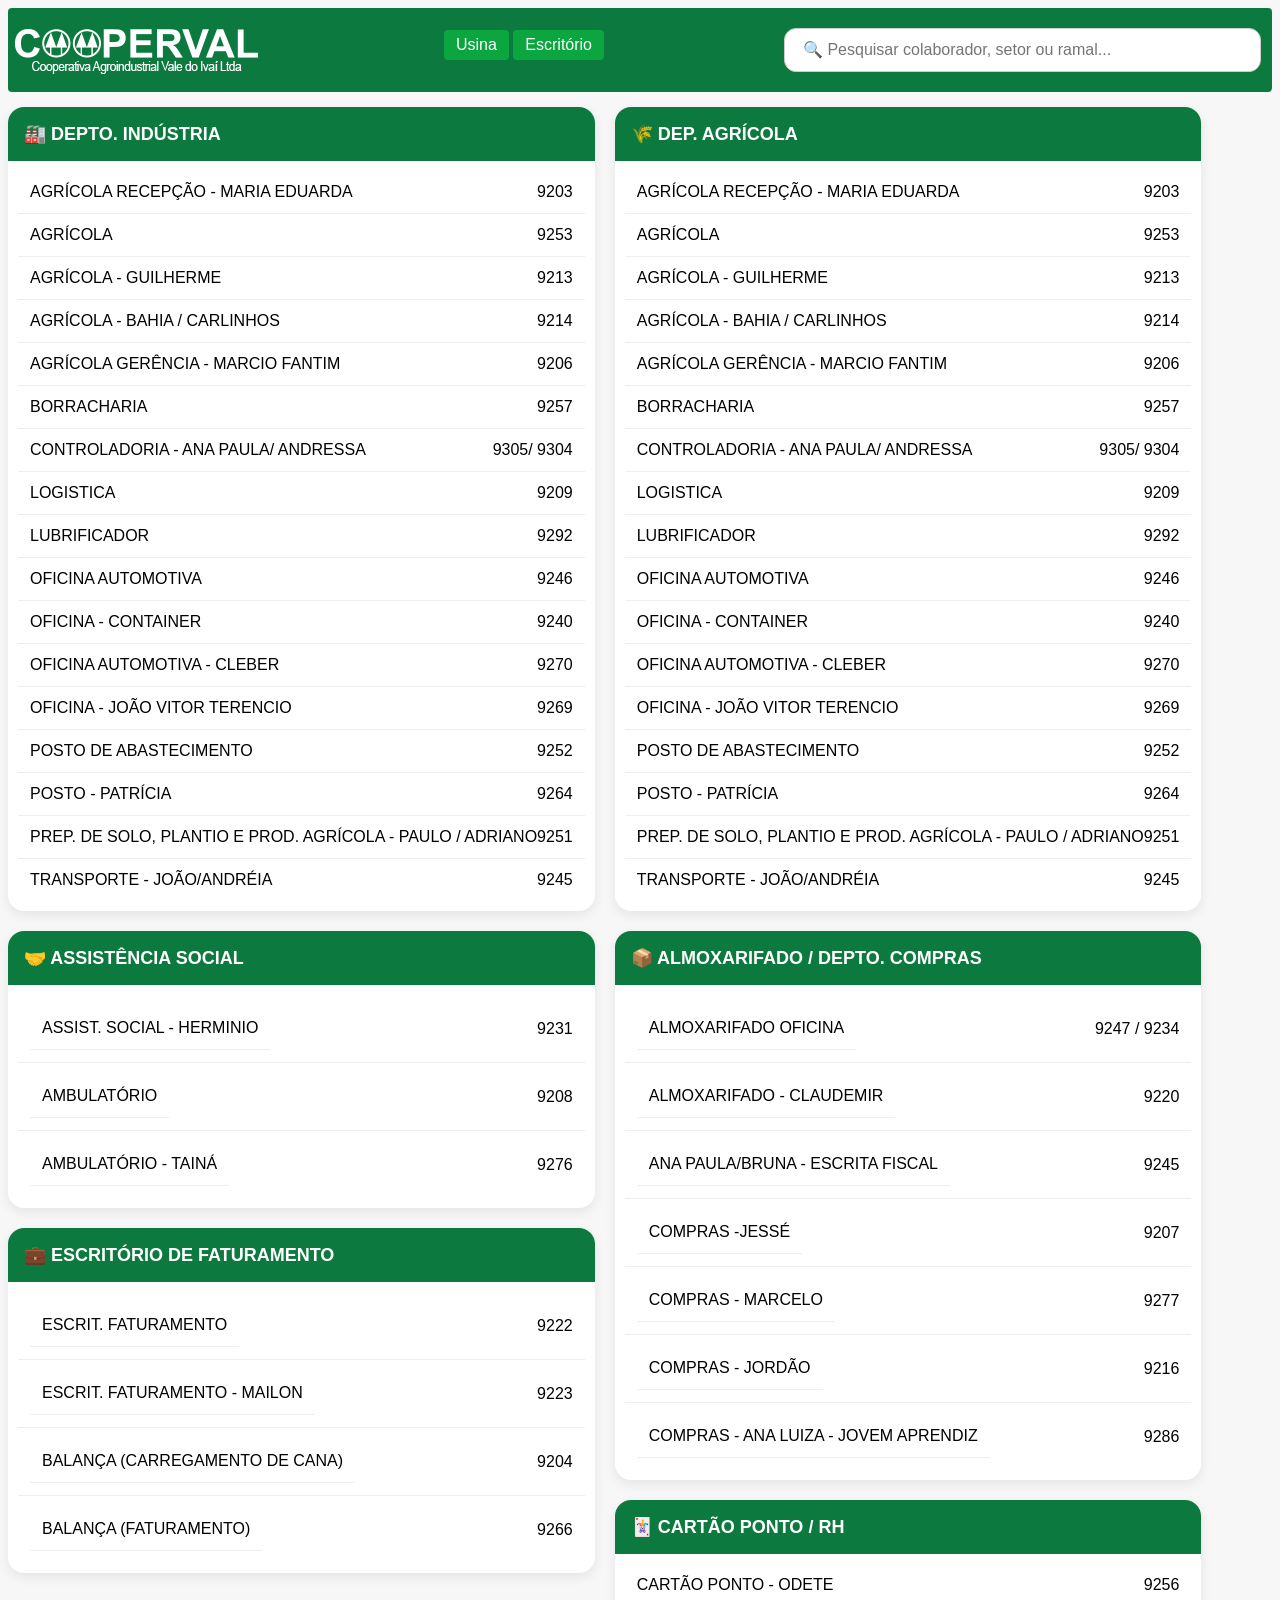
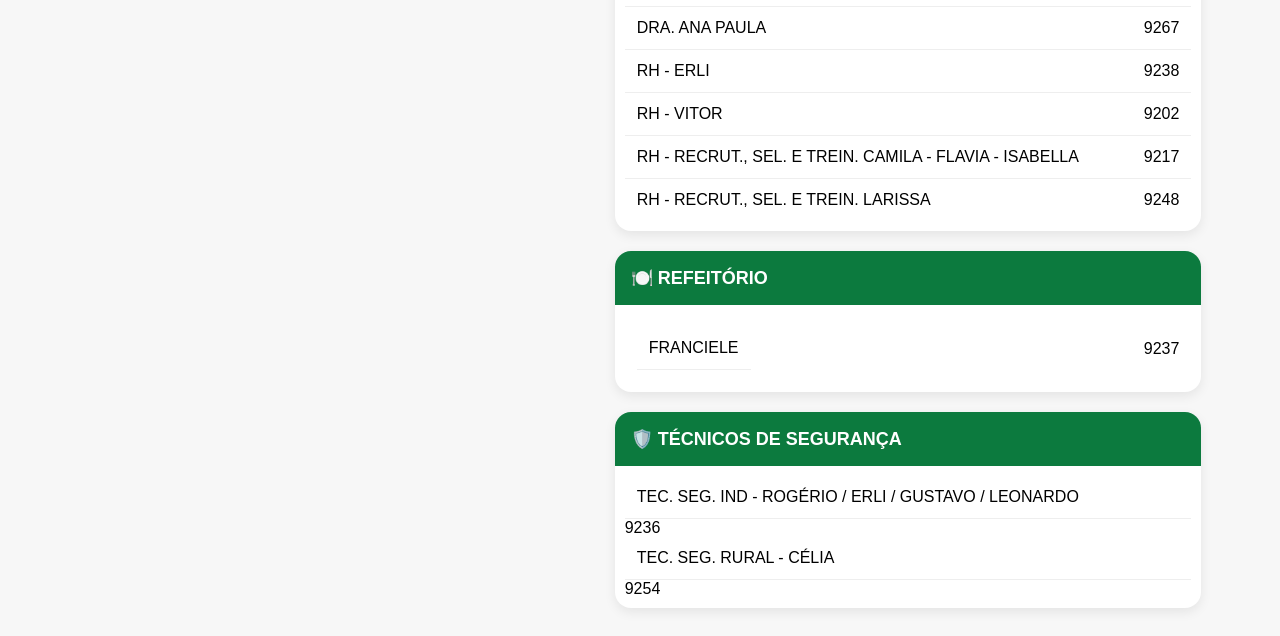
<file: index.html>
<!DOCTYPE html>
<html lang="pt-BR">

<head>
    <meta charset="UTF-8">
    <link rel="stylesheet" href="styles.css">
    <title>Lista de Ramais</title>
</head>

<body>
    <div class="ramais">
        <div class="menu">
            <img src="./images/logo-1.png" alt="logo.cooperval">
            <div class="menu.links">
                <a href="index.html">Usina</a>
                <a href="escritorio.html">Escritório</a>
            </div>
            <div class="pesquisa">
                <input type="text" id="pesquisaInput" placeholder="🔍 Pesquisar colaborador, setor ou ramal...">
            </div>

        </div>
        <section class="content">
            <div>
                <div class="departamento-card">
                    <div class="departamento-header">
                        <span>🏭 DEPTO. INDÚSTRIA</span>
                    </div>
                    <div id="tbodyDeptoIndustrial" class="departamento-body">
                    </div>
                </div>
                <div class="departamento-card">
                    <div class="departamento-header">
                        <span>🤝 ASSISTÊNCIA SOCIAL</span>
                    </div>
                    <div id="tbodySocial" class="departamento-body"></div>
                </div>
                <div class="departamento-card">
                    <div class="departamento-header">
                        <span>💼 ESCRITÓRIO DE FATURAMENTO</span>
                    </div>
                    <div id="tbodyFat" class="departamento-body">
                    </div>
                </div>
            </div>
            <div>
                <div class="departamento-card">
                    <div class="departamento-header">
                        <span>🌾 DEP. AGRÍCOLA </span>
                    </div>
                    <div id="tbodyAgr" class="departamento-body">
                    </div>
                </div>
                <div class="departamento-card">
                    <div class="departamento-header">
                        <span>📦 ALMOXARIFADO / DEPTO. COMPRAS</span>
                    </div>
                    <div id="tbodyCompras" class="departamento-body">
                    </div>
                </div>
                <div class="departamento-card">
                    <div class="departamento-header">
                        <span>🃏 CARTÃO PONTO / RH</span>
                    </div>
                    <div id="tbodyCponto" class="departamento-body">
                    </div>
                </div>
                <div class="departamento-card">
                    <div class="departamento-header">
                        <span>🍽️ REFEITÓRIO</span>
                    </div>
                    <div id="tbodyRef" class="departamento-body">
                    </div>
                </div>
                <div class="departamento-card">
                    <div class="departamento-header">
                        <span>🛡️ TÉCNICOS DE SEGURANÇA</span>
                    </div>
                    <div id="tbodyTecseg" class="departamento-body">
                    </div>
                </div>
            </div>
        </section>
    </div>
    <script src="script.js"></script>
</body>
</file>
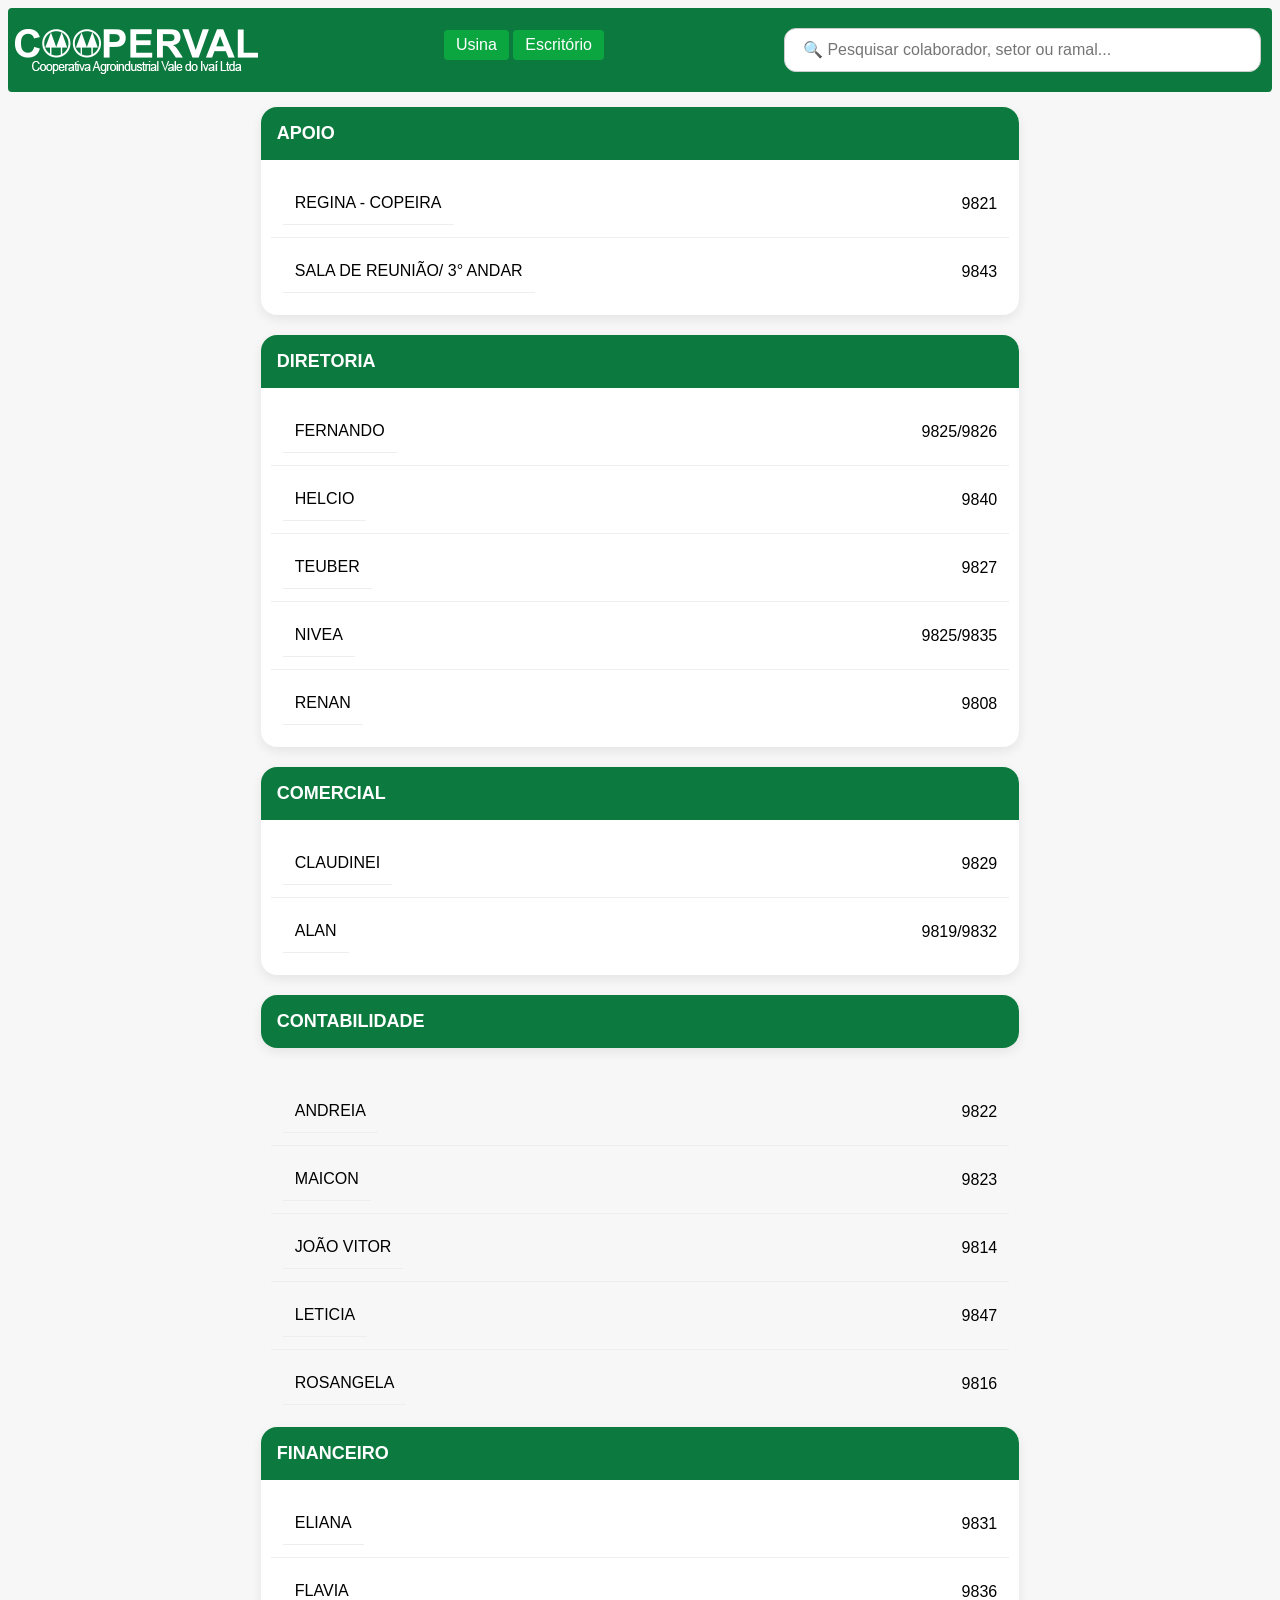
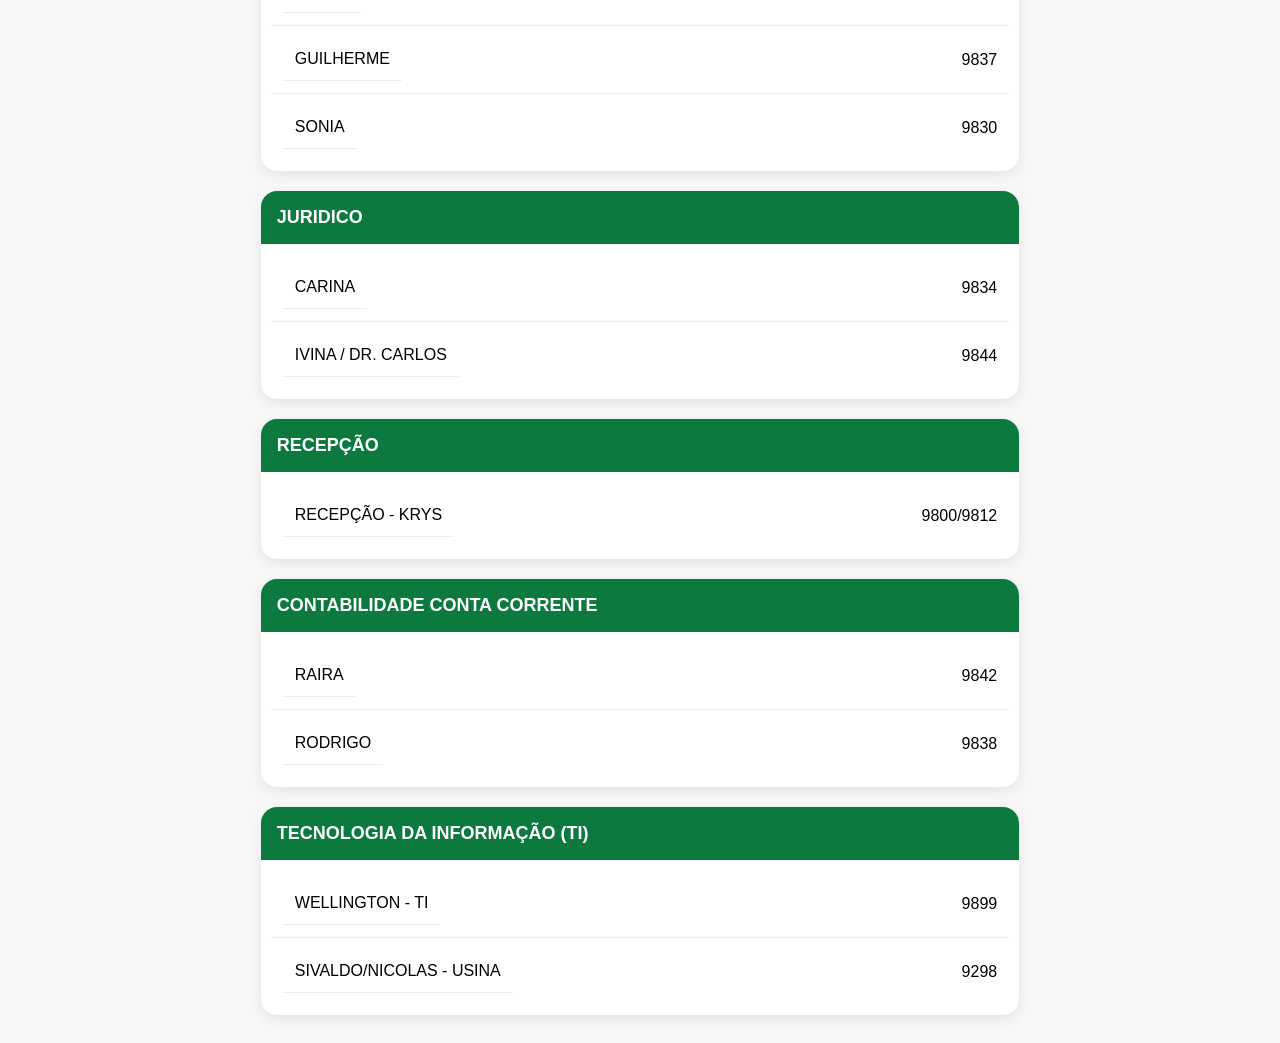
<file: escritorio.html>
<!DOCTYPE html>
<html lang="pt-BR">

<head>
    <meta charset="UTF-8">
    <link rel="stylesheet" href="styles.css">
    <title>Lista de Ramais</title>
</head>

<body>
    <div class="ramaisE">
        <div class="menu">
            <img src="./images/logo-1.png" alt="logo.cooperval">
            <div class="menu.links">
                <a href="index.html">Usina</a>
                <a href="escritorio.html">Escritório</a>
            </div>
            <div class="pesquisa">
                <input type="text" id="pesquisaInput" placeholder="🔍 Pesquisar colaborador, setor ou ramal...">
            </div>
        </div>
        <section class="contentE">
            <div>
                <div class="departamento-card">
                    <div class="departamento-header">
                        <span>APOIO</span>
                    </div>
                    <div id="tbodyApoio" class="departamento-body">
                    </div>
                </div>
                <div class="departamento-card">
                    <div class="departamento-header">
                        <span>DIRETORIA</span>
                    </div>
                    <div id="tbodyDiretoria" class="departamento-body"></div>
                </div>
                <div class="departamento-card">
                    <div class="departamento-header">
                        <span>COMERCIAL</span>
                    </div>
                    <div id="tbodyComercial" class="departamento-body"></div>
                </div>
                <div class="departamento-card">
                    <div class="departamento-header">
                        <span>CONTABILIDADE</span>
                    </div>
                </div>
                    <div id="tbodyContabilidade" class="departamento-body">
                    </div>
                <div class="departamento-card">
                    <div class="departamento-header">
                        <span>FINANCEIRO</span>
                    </div>
                    <div id="tbodyFinanceiro" class="departamento-body"></div>
                </div>
                <div class="departamento-card">
                    <div class="departamento-header">
                        <span>JURIDICO</span>
                    </div>
                    <div id="tbodyJuridico" class="departamento-body"></div>
                </div>
                <div class="departamento-card">
                    <div class="departamento-header">
                        <span>RECEPÇÃO</span>
                    </div>
                    <div id="tbodyRecepcao" class="departamento-body"></div>
                </div>
                <div class="departamento-card">
                        <div class="departamento-header">
                            <span> CONTABILIDADE CONTA CORRENTE</span>
                        </div>
                        <div id="tbodyContaCorrente" class="departamento-body"></div>
                </div>
                    <div class="departamento-card">
                        <div class="departamento-header">
                            <span>TECNOLOGIA DA INFORMAÇÃO (TI)</span>
                        </div>
                        <div id="tbodyTi" class="departamento-body"><div>
                </div>
        </section>
    </div>
    </div>
    <script src="scriptEscritorio.js"></script>
</body>

</html>
</file>
<file: styles.css>
body {
    font-family: Arial, sans-serif;
    background: #F7F7F7;
}


.menu{
    display: flex;
    align-items: center;
    background: #0C7A3E;
    margin-bottom: 15px;
    border-radius: 4px;
}

img{
    margin-right: auto;
}


a {
    padding: 6px 12px;
    background: #0ca640;
    border: none;
    color: white;
    border-radius: 4px;
    cursor: pointer;
    text-decoration: none;
    display: inline-block;
    margin-bottom: 10px;
    gap: 10px;
 }

.content{
    display: flex;
    gap: 20px;
    align-items: start;
    width: 100%;
}

.contentE{
    display: flex;
    flex-direction: column; 
    gap: px;
    width: 60%;
    margin: 0 auto; 
}


.departamento-card{
    background:#fff;
    border-radius:16px;
    box-shadow:0 4px 12px rgba(0,0,0,.08);
    overflow:hidden;
    margin-bottom:20px;
}

.departamento-header{
    background:#0C7A3E;
    color:white;
    font-size:18px;
    font-weight:bold;
    padding:16px;
}

.departamento-body{
    padding:10px;
}

.ramal-item{
    display:flex;
    justify-content:space-between;
    align-items:center;
    padding:12px;
    border-bottom:1px solid #eee;
    transition:0.2s;
}

.ramal-item:hover{
    background:#f7f7f7;
}

.ramal-item:last-child{
    border-bottom:none;
}

.setor{
    font-size:14px;
    color:#333;
}

.numero{
    background:#E8F5E9;
    color:#0C7A3E;
    font-weight:bold;
    padding:6px 12px;
    border-radius:20px;
    min-width:70px;
    text-align:center;
}

/*barra de pesquisa*/

.pesquisa{
    margin:20px 0;
    display:flex;
    justify-content:left;
    margin-left: auto;
}

#pesquisaInput{
    width:450px;
    max-width:90%;
    padding:12px 18px;
    border-radius:12px;
    border:1px solid #ccc;
    font-size:16px;
    outline:none;
    transition:.3s;
}

#pesquisaInput:focus{
    border-color:#0C7A3E;
    box-shadow:0 0 8px rgba(12,122,62,.2);
}
</file>
